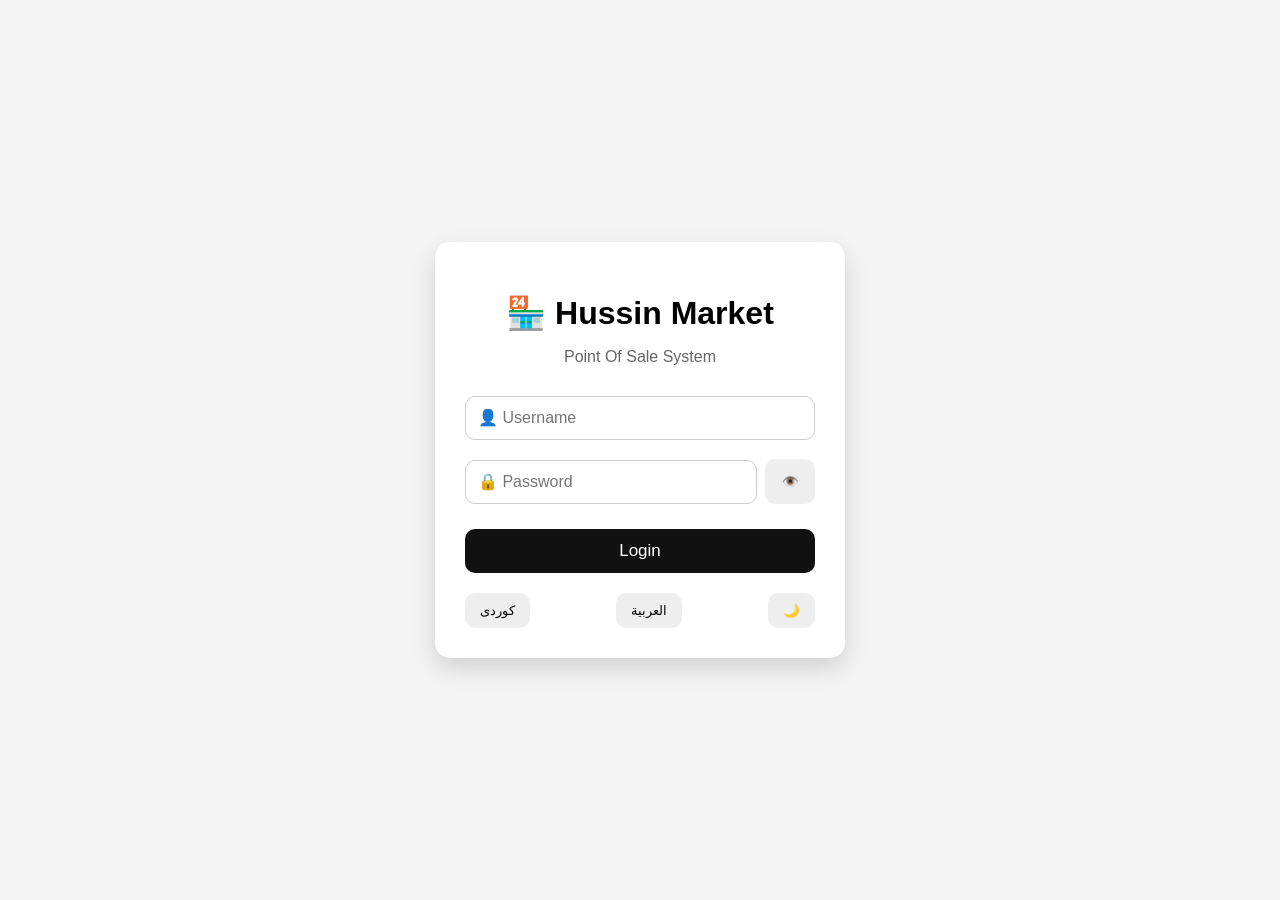
<file: index.html>
<!DOCTYPE html>
<html lang="ku">
<head>
    <meta charset="UTF-8">
    <meta name="viewport" content="width=device-width, initial-scale=1.0">
    <title>Hussin Market POS</title>

    <link rel="stylesheet" href="style.css">
</head>

<body>

<div class="login-box">

    <h1>🏪 Hussin Market</h1>
    <p>Point Of Sale System</p>

    <input type="text" id="username" placeholder="👤 Username">

    <div class="password-box">
        <input type="password" id="password" placeholder="🔒 Password">
        <button type="button" onclick="showPassword()">👁️</button>
    </div>

    <button class="login-btn" onclick="login()">Login</button>

    <p id="message"></p>

    <div class="footer">
        <button type="button">کوردی</button>
        <button type="button">العربية</button>
        <button type="button" onclick="darkMode()">🌙</button>
    </div>

</div>

<script src="script.js"></script>

</body>
</html>
</file>
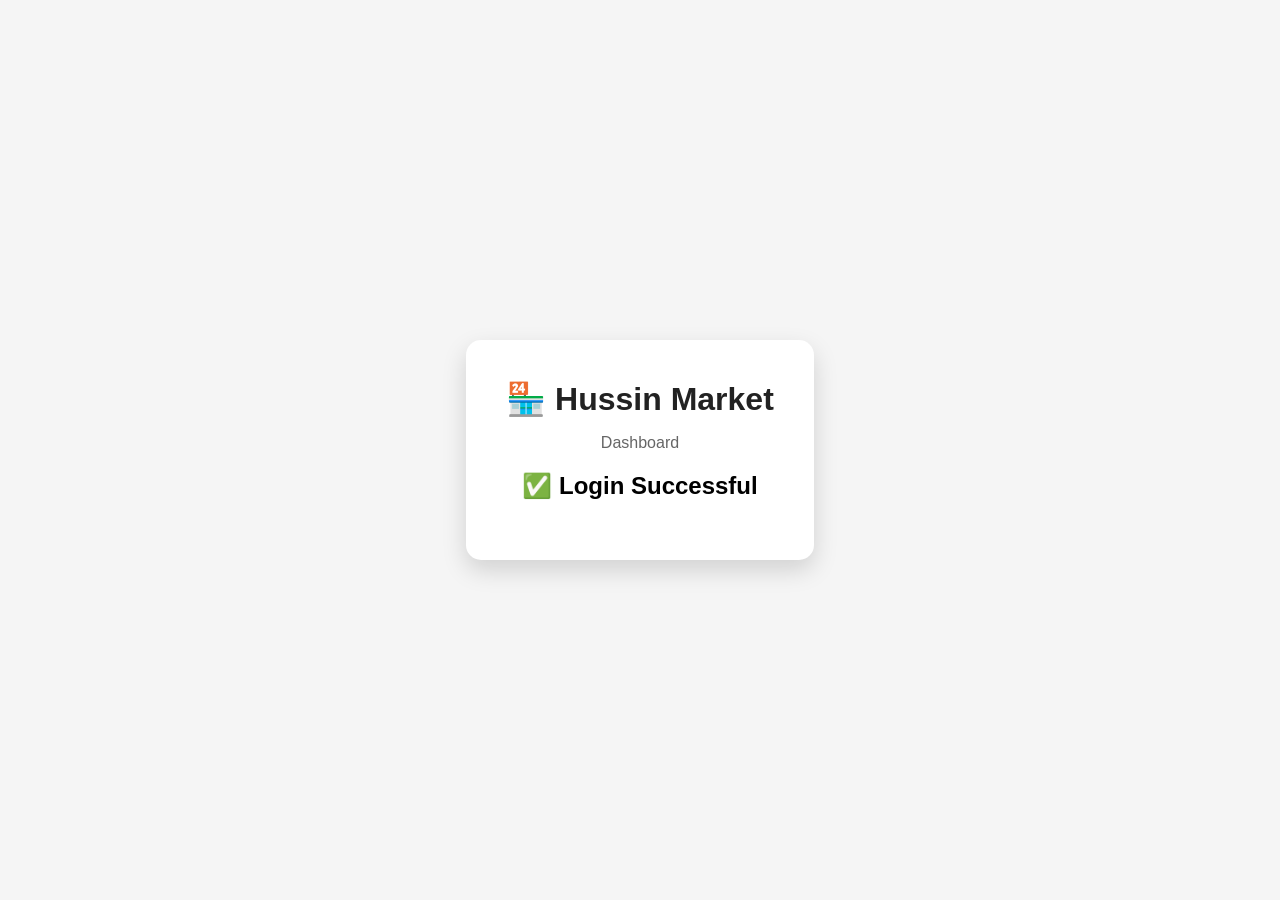
<file: dashboard.html>
<!DOCTYPE html>
<html lang="ku">
<head>
    <meta charset="UTF-8">
    <meta name="viewport" content="width=device-width, initial-scale=1.0">
    <title>Hussin Market Dashboard</title>

    <style>
        body{
            margin:0;
            font-family:Arial,sans-serif;
            background:#f5f5f5;
            display:flex;
            justify-content:center;
            align-items:center;
            height:100vh;
        }

        .box{
            background:white;
            padding:40px;
            border-radius:15px;
            box-shadow:0 10px 25px rgba(0,0,0,.15);
            text-align:center;
        }

        h1{
            margin:0;
            color:#222;
        }

        p{
            color:#666;
        }
    </style>
</head>

<body>

<div class="box">
    <h1>🏪 Hussin Market</h1>
    <p>Dashboard</p>
    <h2>✅ Login Successful</h2>
</div>

</body>
</html>
</file>
<file: style.css>
body{
    margin:0;
    padding:0;
    font-family:Arial, sans-serif;
    background:#f4f4f4;
    display:flex;
    justify-content:center;
    align-items:center;
    height:100vh;
}

.login-box{
    background:#fff;
    width:350px;
    padding:30px;
    border-radius:15px;
    box-shadow:0 10px 25px rgba(0,0,0,.15);
    text-align:center;
}

.login-box h1{
    margin-bottom:10px;
}

.login-box p{
    color:#666;
    margin-bottom:20px;
}

input{
    width:100%;
    padding:12px;
    margin:10px 0;
    border:1px solid #ccc;
    border-radius:10px;
    font-size:16px;
    box-sizing:border-box;
}

.password-box{
    display:flex;
    gap:8px;
    align-items:center;
}

.password-box input{
    flex:1;
}

.password-box button{
    width:50px;
    height:45px;
    border:none;
    border-radius:10px;
    cursor:pointer;
    background:#eee;
}

.login-btn{
    width:100%;
    padding:12px;
    border:none;
    border-radius:10px;
    background:#111;
    color:white;
    font-size:17px;
    cursor:pointer;
    margin-top:15px;
}

.login-btn:hover{
    background:#333;
}

.footer{
    display:flex;
    justify-content:space-between;
    margin-top:20px;
}

.footer button{
    border:none;
    background:#eee;
    padding:10px 15px;
    border-radius:10px;
    cursor:pointer;
}

#message{
    margin-top:15px;
    font-weight:bold;
}

.dark{
    background:#111;
}

.dark .login-box{
    background:#222;
    color:white;
}

.dark input{
    background:#333;
    color:white;
    border:1px solid #555;
}
</file>
